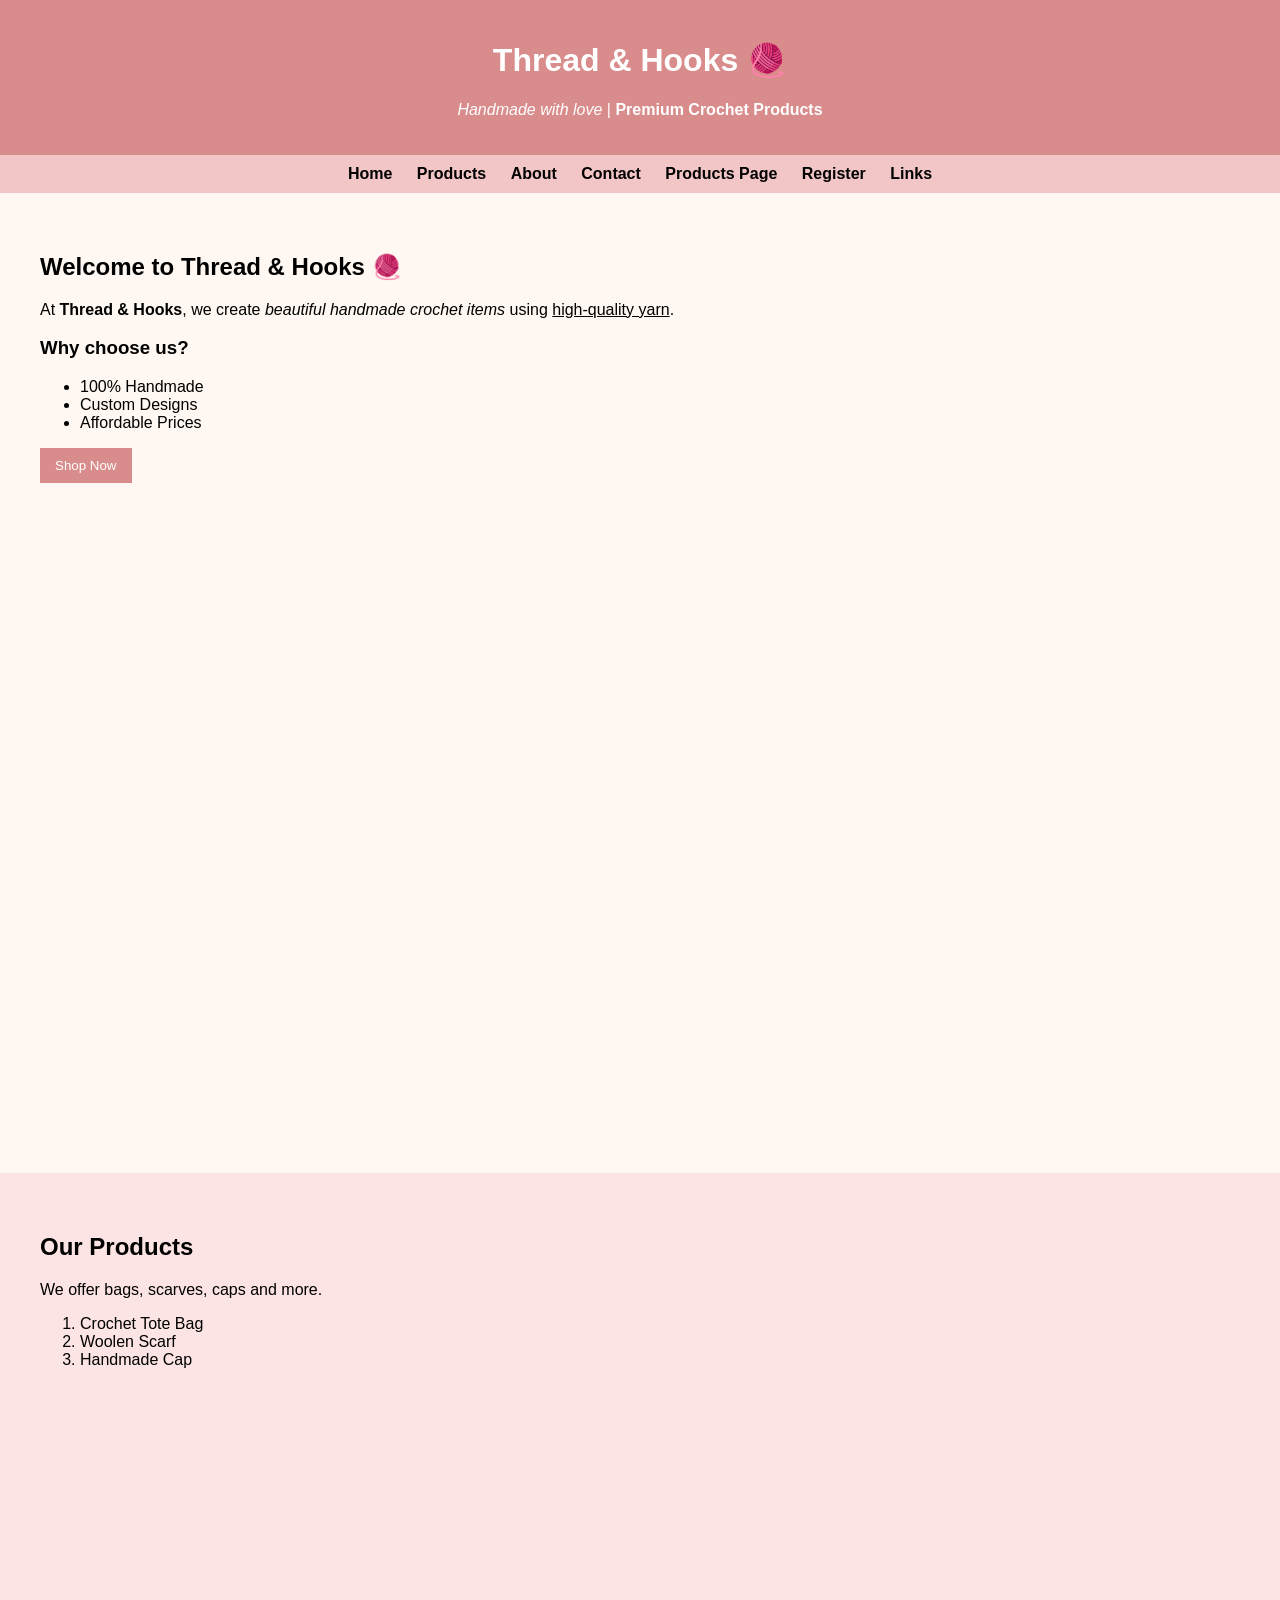
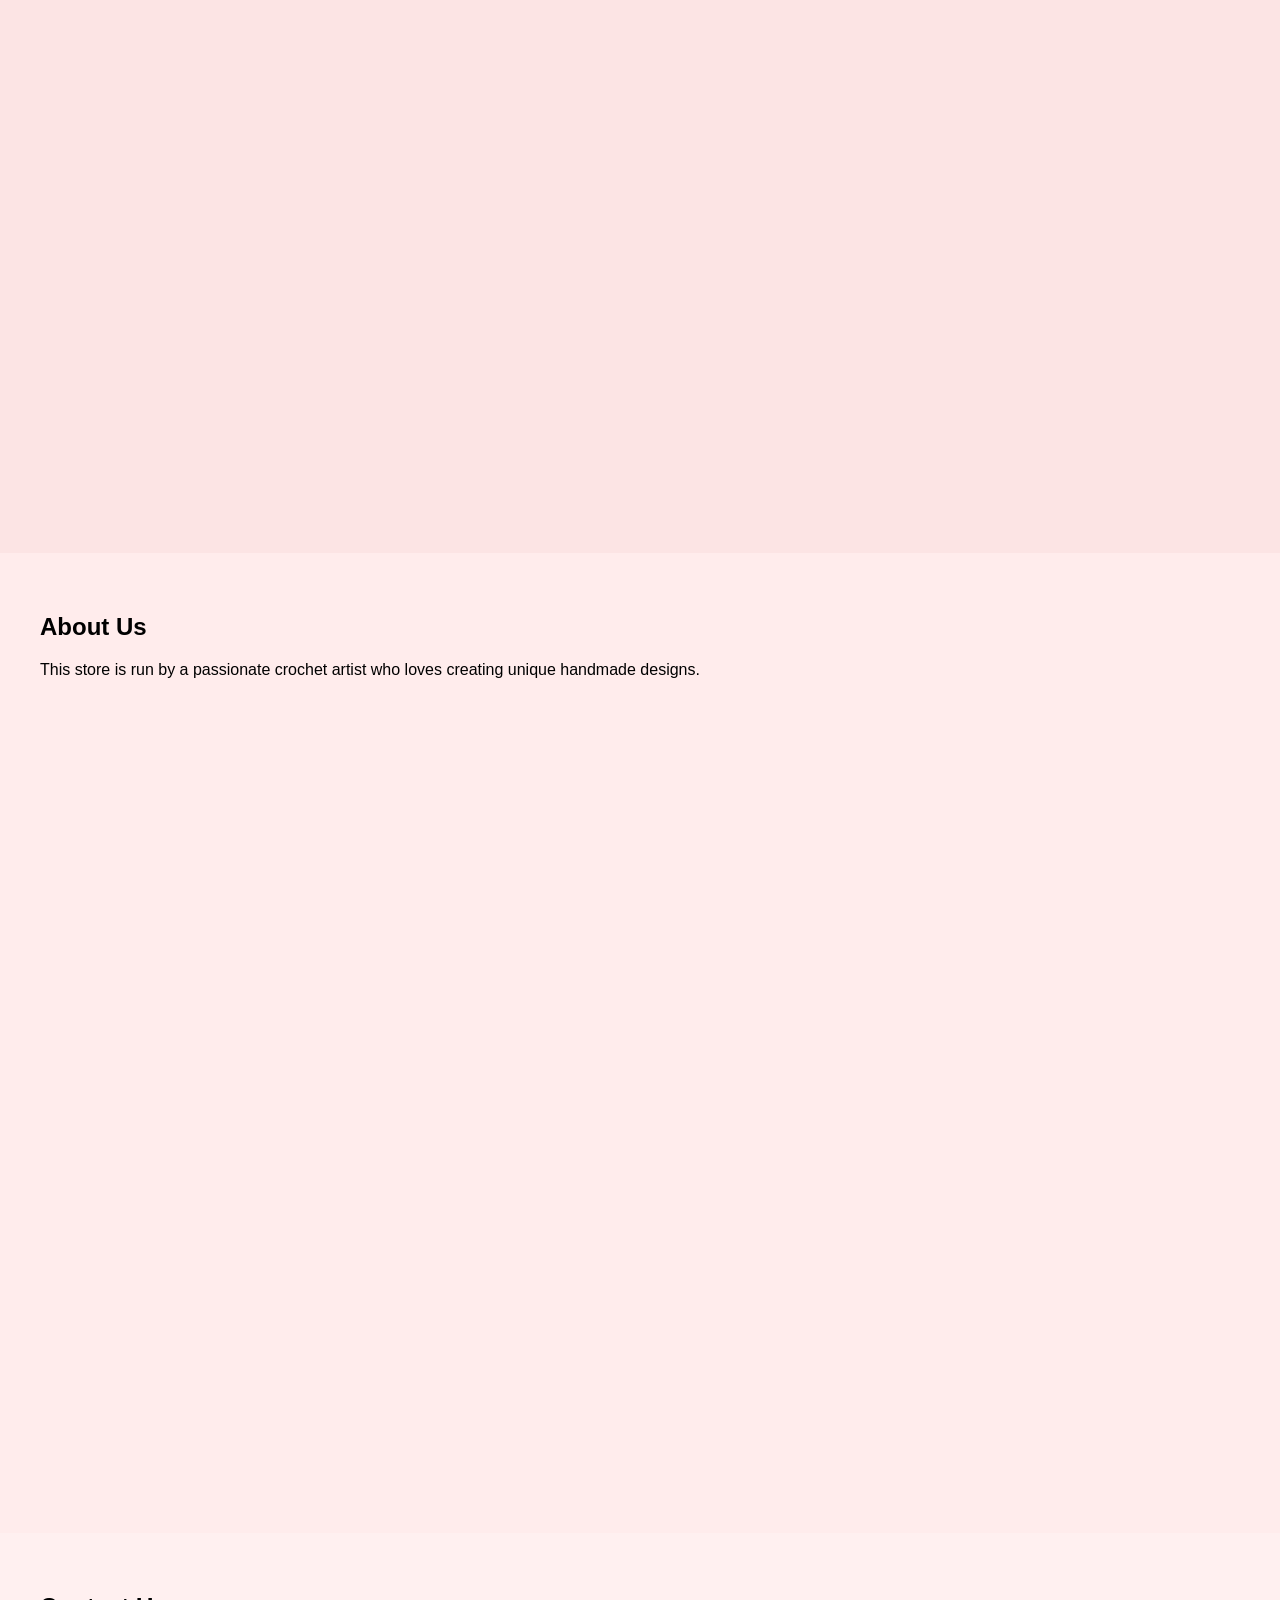
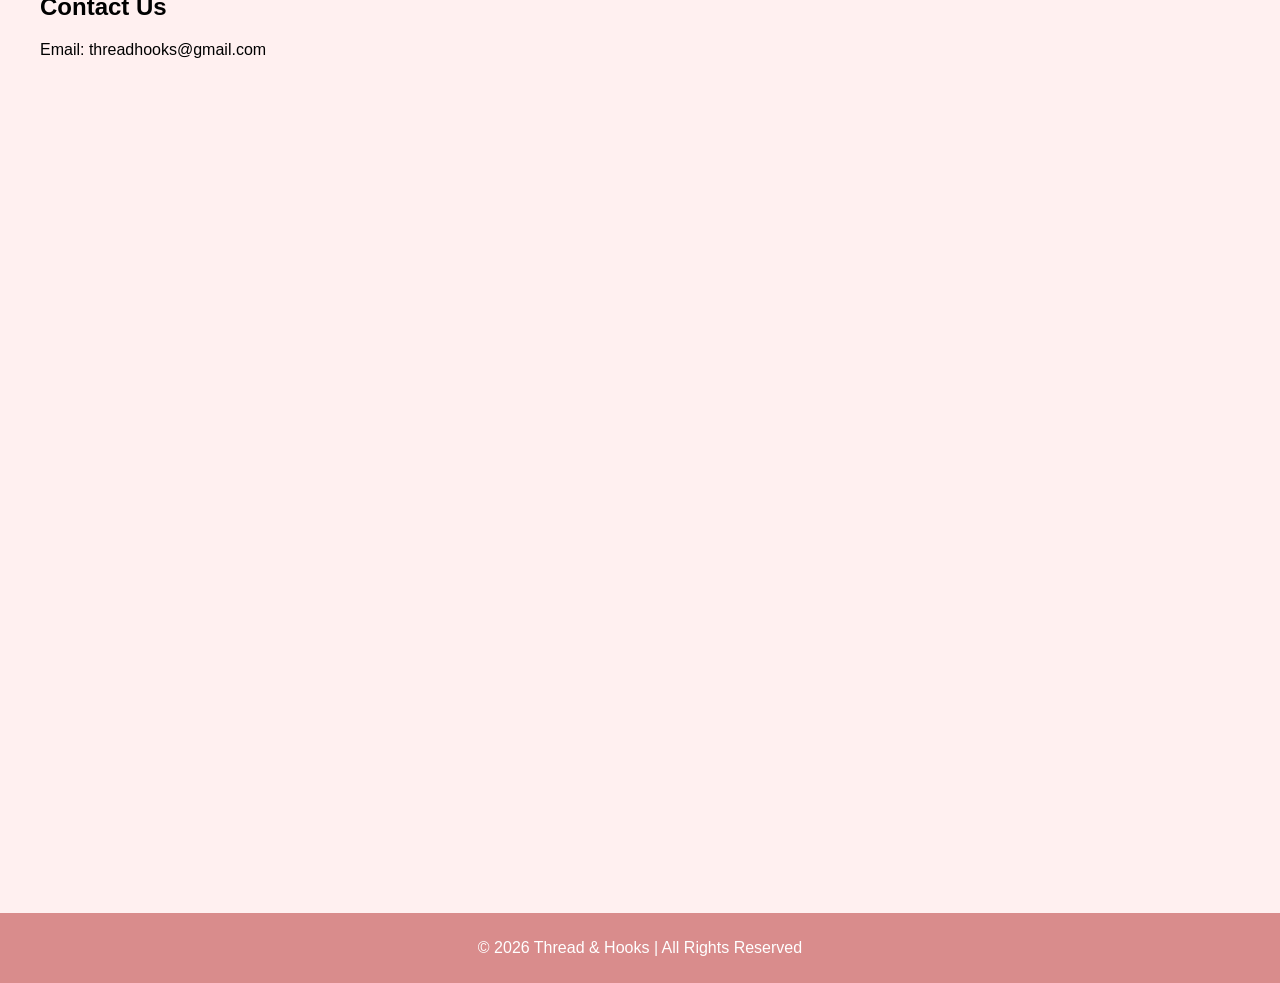
<file: index.html>
<!DOCTYPE html>
<html>
<head>
<meta charset="UTF-8">
    <title>Thread & Hooks</title>

    <style>
        body {
            font-family: Arial;
            margin: 0;
            scroll-behavior: smooth;
            background-color: #fff8f2;
        }

        header {
            background-color: #d98c8c;
            color: white;
            padding: 20px;
            text-align: center;
        }

        nav {
            background-color: #f2c6c6;
            padding: 10px;
            text-align: center;
            position: sticky;
            top: 0;
        }

        nav a {
            margin: 10px;
            text-decoration: none;
            color: black;
            font-weight: bold;
        }

        nav a:hover {
            color: white;
            background-color: #d98c8c;
            padding: 5px;
        }

        section {
            height: 100vh;
            padding: 40px;
        }

        #home { background-color: #fff8f2; }
        #products { background-color: #fce4e4; }
        #about { background-color: #ffecec; }
        #contact { background-color: #fff0f0; }

        .btn {
            background-color: #d98c8c;
            color: white;
            padding: 10px 15px;
            border: none;
            cursor: pointer;
        }

        .btn:hover {
            background-color: #b36b6b;
        }

        footer {
            background-color: #d98c8c;
            color: white;
            text-align: center;
            padding: 10px;
        }
    </style>
</head>

<body>

<!-- Header -->
<header>
    <h1>Thread & Hooks 🧶</h1>
    <p><em>Handmade with love</em> | <strong>Premium Crochet Products</strong></p>
</header>

<!-- Navigation -->
<nav>
    <a href="#home">Home</a>
    <a href="#products">Products</a>
    <a href="#about">About</a>
    <a href="#contact">Contact</a>

    <!-- extra pages -->
    <a href="products.html">Products Page</a>
    <a href="register.html">Register</a>
    <a href="links.html">Links</a>
</nav>

<!-- Sections -->

<section id="home">
    <h2>Welcome to Thread & Hooks 🧶</h2>
    <p>
        At <b>Thread & Hooks</b>, we create <i>beautiful handmade crochet items</i> 
        using <u>high-quality yarn</u>.
    </p>

    <h3>Why choose us?</h3>
    <ul>
        <li>100% Handmade</li>
        <li>Custom Designs</li>
        <li>Affordable Prices</li>
    </ul>

    <button class="btn">Shop Now</button>
</section>

<section id="products">
    <h2>Our Products</h2>
    <p>We offer bags, scarves, caps and more.</p>

    <ol>
        <li>Crochet Tote Bag</li>
        <li>Woolen Scarf</li>
        <li>Handmade Cap</li>
    </ol>
</section>

<section id="about">
    <h2>About Us</h2>
    <p>
        This store is run by a passionate crochet artist who loves creating 
        unique handmade designs.
    </p>
</section>

<section id="contact">
    <h2>Contact Us</h2>
    <p>Email: threadhooks@gmail.com</p>
</section>

<!-- Footer -->
<footer>
    <p>© 2026 Thread & Hooks | All Rights Reserved</p>
</footer>

</body>
</html>
</file>
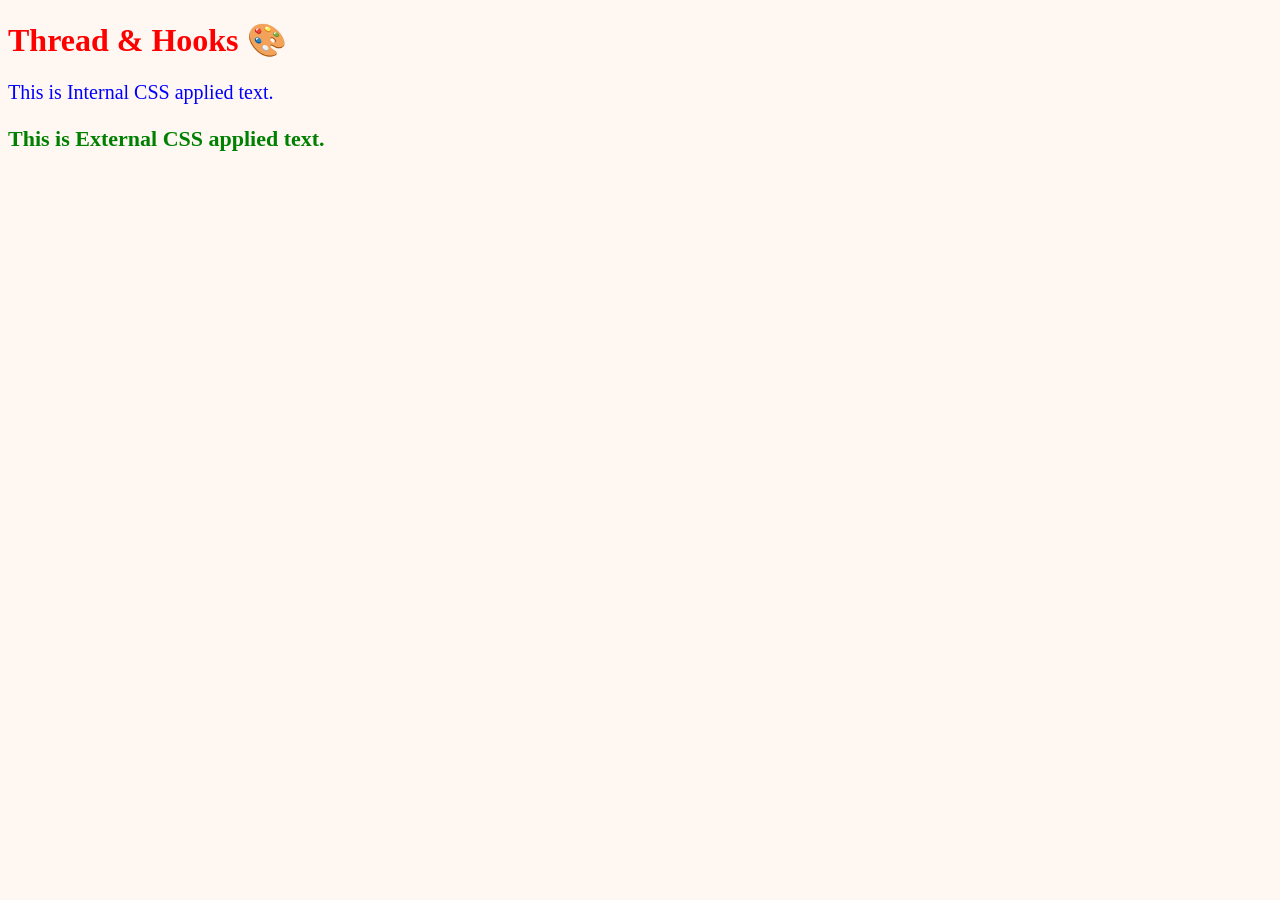
<file: css_demo.html>
<!DOCTYPE html>
<html>
<head>
<meta charset="UTF-8">
    <title>CSS Demo - Thread & Hooks</title>

    <!-- Internal CSS -->
    <style>
        .internal {
            color: blue;
            font-size: 20px;
        }
    </style>

    <!-- External CSS -->
    <link rel="stylesheet" href="style.css">
</head>

<body style="background-color:#fff8f2;"> <!-- Inline CSS -->

    <h1 style="color:red;">Thread & Hooks 🎨</h1> <!-- Inline CSS -->

    <p class="internal">
        This is Internal CSS applied text.
    </p>

    <p class="external">
        This is External CSS applied text.
    </p>

</body>
</html>
</file>
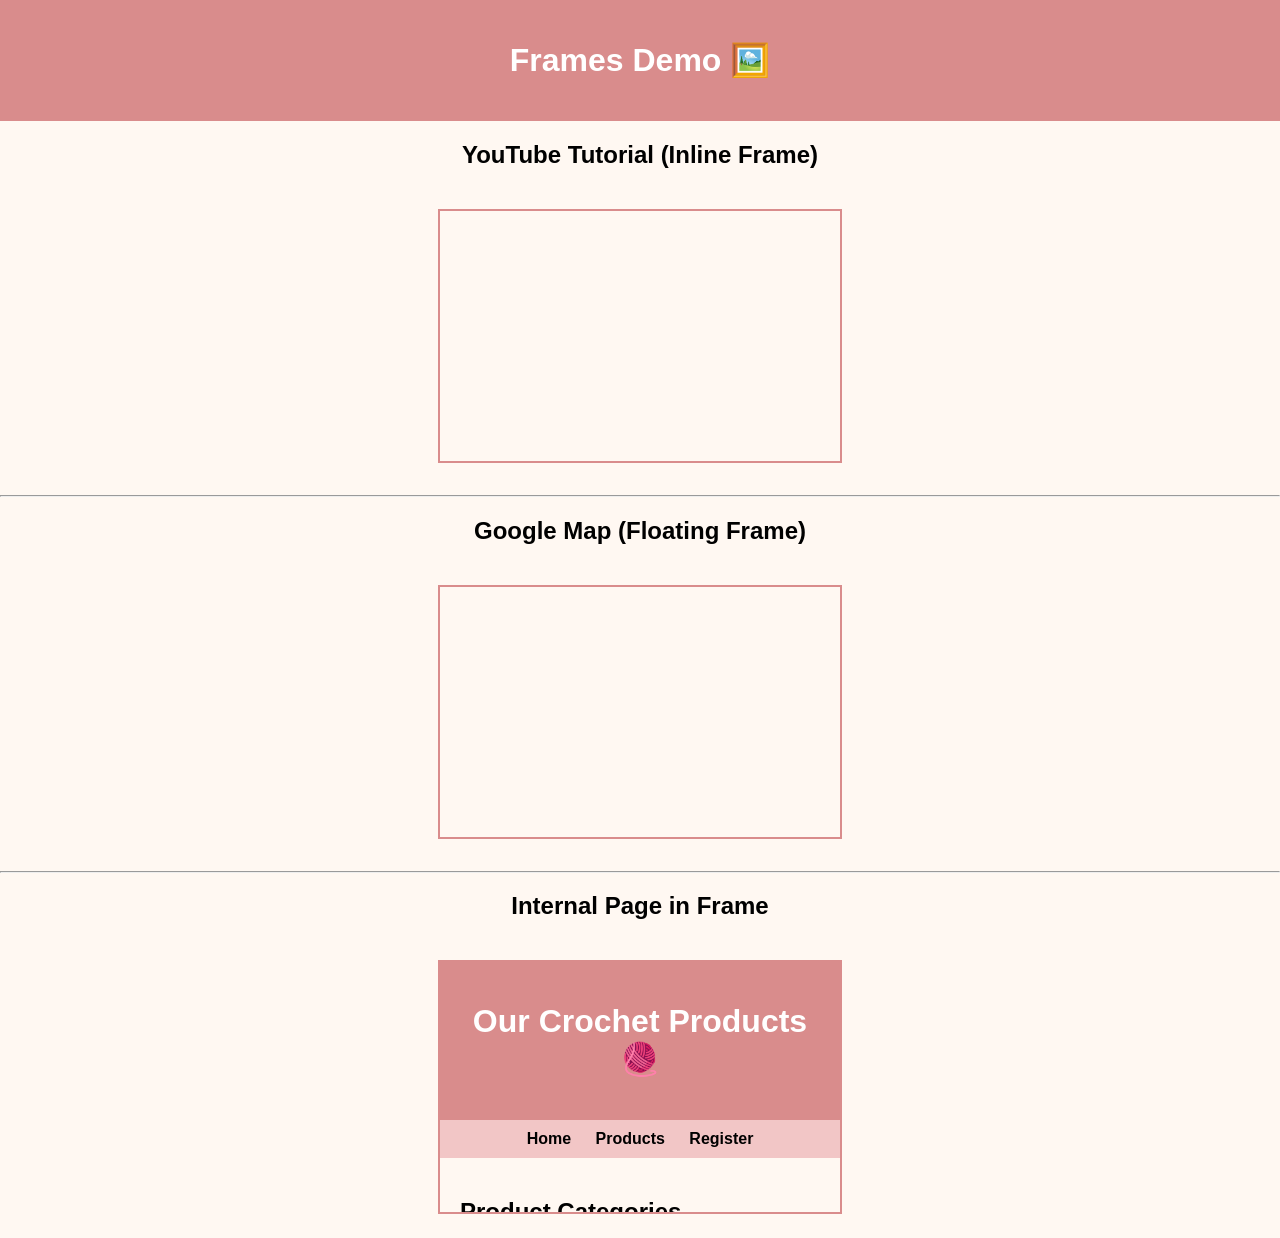
<file: frames.html>
<!DOCTYPE html>
<html>
<head>
<meta charset="UTF-8">
    <title>Frames - Thread & Hooks</title>

    <style>
        body {
            font-family: Arial;
            margin: 0;
            background-color: #fff8f2;
            text-align: center;
        }

        header {
            background-color: #d98c8c;
            color: white;
            padding: 20px;
        }

        iframe {
            margin: 20px;
            border: 2px solid #d98c8c;
        }
    </style>
</head>

<body>

<header>
    <h1>Frames Demo 🖼️</h1>
</header>

<h2>YouTube Tutorial (Inline Frame)</h2>

<!-- YouTube iframe -->
<iframe width="400" height="250" 
src="https://www.youtube.com/embed/5ea4yHn1pME" 
title="Crochet Tutorial">
</iframe>

<hr>

<h2>Google Map (Floating Frame)</h2>

<!-- Google Map iframe -->
<iframe 
    src="https://www.google.com/maps?q=Delhi&output=embed"
    width="400" 
    height="250">
</iframe>

<hr>

<h2>Internal Page in Frame</h2>

<!-- Internal page iframe -->
<iframe src="products.html" width="400" height="250"></iframe>

</body>
</html>
</file>
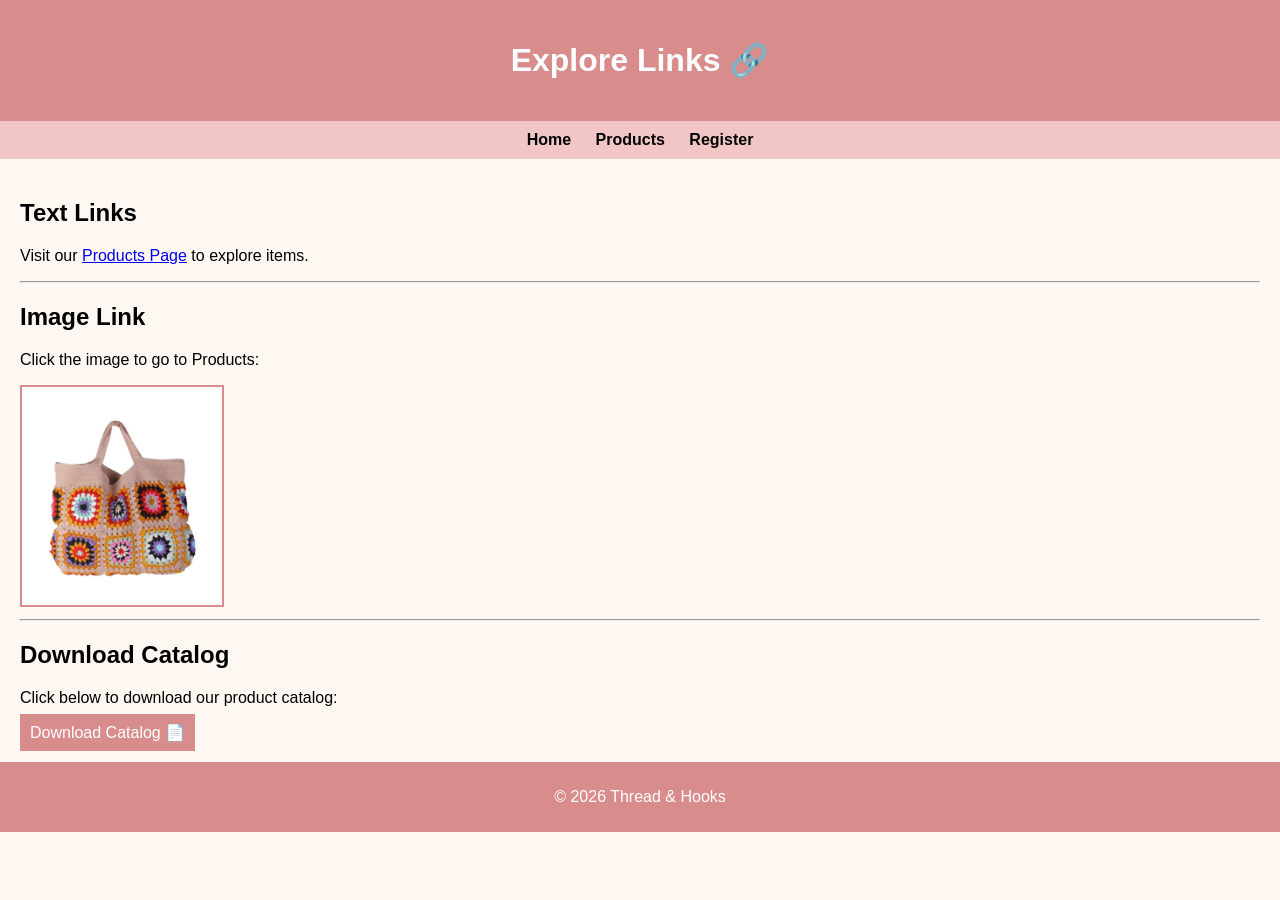
<file: links.html>
<!DOCTYPE html>
<html>
<head>
<meta charset="UTF-8">
    <title>Links - Thread & Hooks</title>

    <style>
        body {
            font-family: Arial;
            background-color: #fff8f2;
            margin: 0;
        }

        header {
            background-color: #d98c8c;
            color: white;
            text-align: center;
            padding: 20px;
        }

        nav {
            background-color: #f2c6c6;
            padding: 10px;
            text-align: center;
        }

        nav a {
            margin: 10px;
            text-decoration: none;
            color: black;
            font-weight: bold;
        }

        nav a:hover {
            color: white;
            background-color: #d98c8c;
            padding: 5px;
        }

        section {
            padding: 20px;
        }

        img {
            width: 200px;
            border: 2px solid #d98c8c;
        }

        img:hover {
            transform: scale(1.05);
        }

        .download-btn {
            background-color: #d98c8c;
            color: white;
            padding: 10px;
            text-decoration: none;
        }

        .download-btn:hover {
            background-color: #b36b6b;
        }
    </style>
</head>

<body>

<header>
    <h1>Explore Links 🔗</h1>
</header>

<nav>
    <a href="index.html">Home</a>
    <a href="products.html">Products</a>
    <a href="register.html">Register</a>
</nav>

<section>

    <h2>Text Links</h2>
    <p>
        Visit our <a href="products.html">Products Page</a> to explore items.
    </p>

    <hr>

    <h2>Image Link</h2>
    <p>Click the image to go to Products:</p>

    <a href="products.html">
        <img src="bag.jpg" alt="Crochet Bag">
    </a>

    <hr>

    <h2>Download Catalog</h2>
    <p>Click below to download our product catalog:</p>

    <a href="catalog.pdf" download class="download-btn">
        Download Catalog 📄
    </a>

</section>

<footer style="background-color:#d98c8c; color:white; text-align:center; padding:10px;">
    <p>© 2026 Thread & Hooks</p>
</footer>

</body>
</html>
</file>
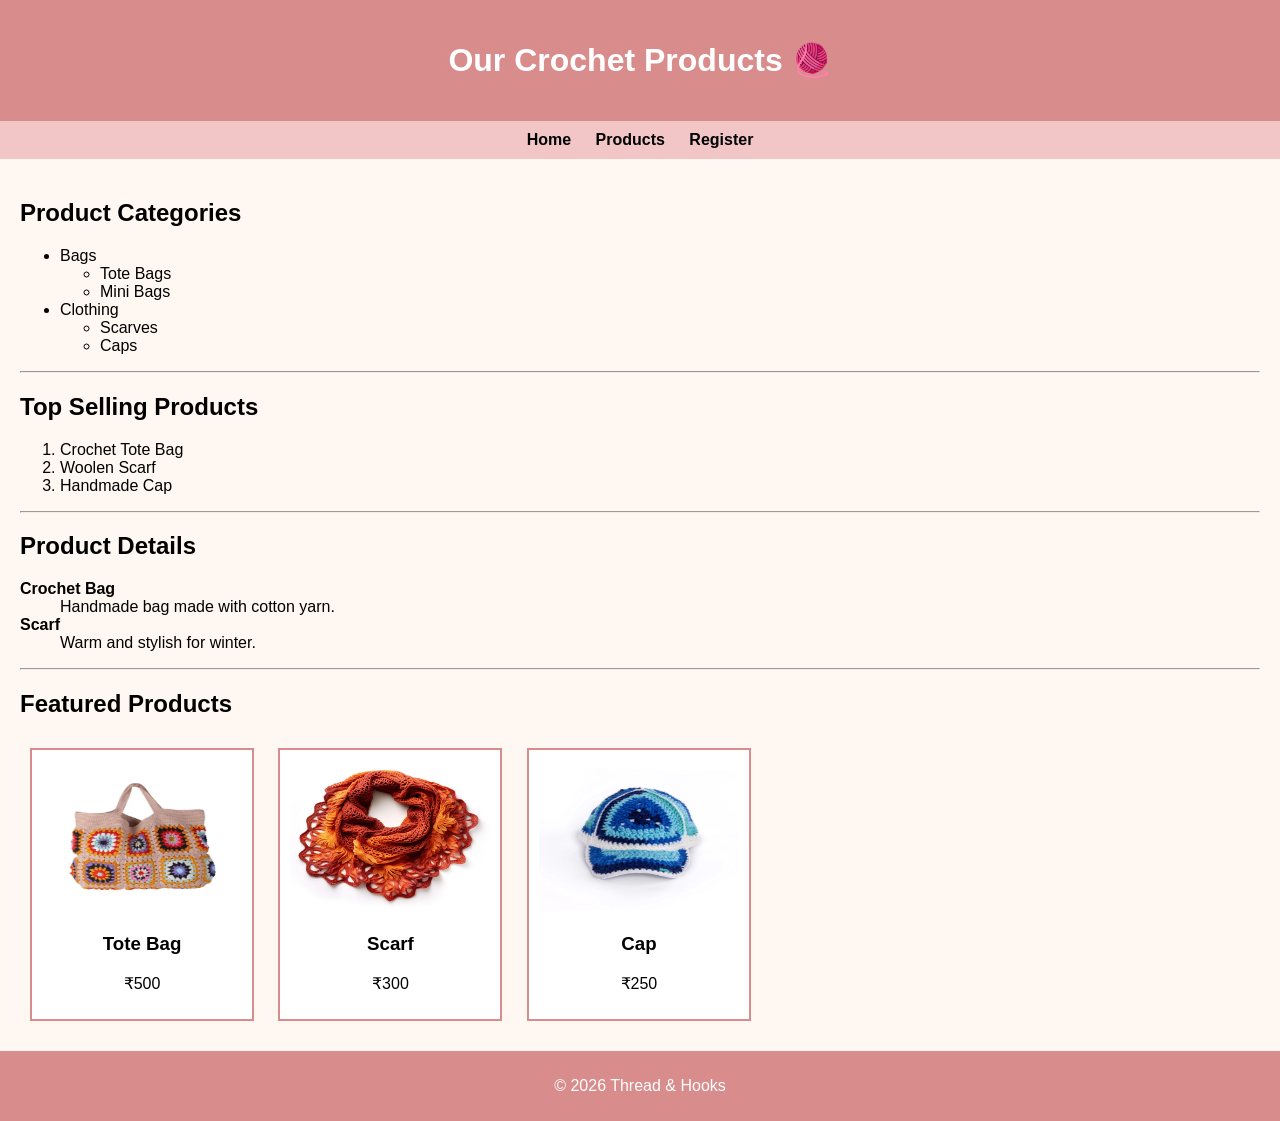
<file: products.html>
<!DOCTYPE html>
<html>
<head>
<meta charset="UTF-8">
    <title>Products - Thread & Hooks</title>

    <style>
        body {
            font-family: Arial;
            background-color: #fff8f2;
            margin: 0;
        }

        header {
            background-color: #d98c8c;
            color: white;
            text-align: center;
            padding: 20px;
        }

        nav {
            background-color: #f2c6c6;
            padding: 10px;
            text-align: center;
        }

        nav a {
            margin: 10px;
            text-decoration: none;
            color: black;
            font-weight: bold;
        }

        nav a:hover {
            color: white;
            background-color: #d98c8c;
            padding: 5px;
        }

        section {
            padding: 20px;
        }

        .product {
            border: 2px solid #d98c8c;
            padding: 10px;
            margin: 10px;
            display: inline-block;
            width: 200px;
            text-align: center;
            background-color: white;
        }

        .product img {
            width: 100%;
            height: 150px;
        }

        .product:hover {
            transform: scale(1.05);
        }

        footer {
            background-color: #d98c8c;
            color: white;
            text-align: center;
            padding: 10px;
        }
    </style>
</head>

<body>

<header>
    <h1>Our Crochet Products 🧶</h1>
</header>

<nav>
    <a href="index.html">Home</a>
    <a href="products.html">Products</a>
    <a href="register.html">Register</a>
</nav>

<section>

    <h2>Product Categories</h2>

    <!-- Unordered + Nested List -->
    <ul>
        <li>Bags
            <ul>
                <li>Tote Bags</li>
                <li>Mini Bags</li>
            </ul>
        </li>
        <li>Clothing
            <ul>
                <li>Scarves</li>
                <li>Caps</li>
            </ul>
        </li>
    </ul>

    <hr>

    <h2>Top Selling Products</h2>

    <!-- Ordered List -->
    <ol>
        <li>Crochet Tote Bag</li>
        <li>Woolen Scarf</li>
        <li>Handmade Cap</li>
    </ol>

    <hr>

    <h2>Product Details</h2>

    <!-- Definition List -->
    <dl>
        <dt><b>Crochet Bag</b></dt>
        <dd>Handmade bag made with cotton yarn.</dd>

        <dt><b>Scarf</b></dt>
        <dd>Warm and stylish for winter.</dd>
    </dl>

    <hr>

    <h2>Featured Products</h2>

    <!-- BONUS: Product Cards -->
    <div class="product">
        <img src="bag.jpg" alt="Bag">
        <h3>Tote Bag</h3>
        <p>₹500</p>
    </div>

    <div class="product">
        <img src="scarf.jpg" alt="Scarf">
        <h3>Scarf</h3>
        <p>₹300</p>
    </div>

    <div class="product">
        <img src="cap.jpg" alt="Cap">
        <h3>Cap</h3>
        <p>₹250</p>
    </div>

</section>

<footer>
    <p>© 2026 Thread & Hooks</p>
</footer>

</body>
</html>
</file>
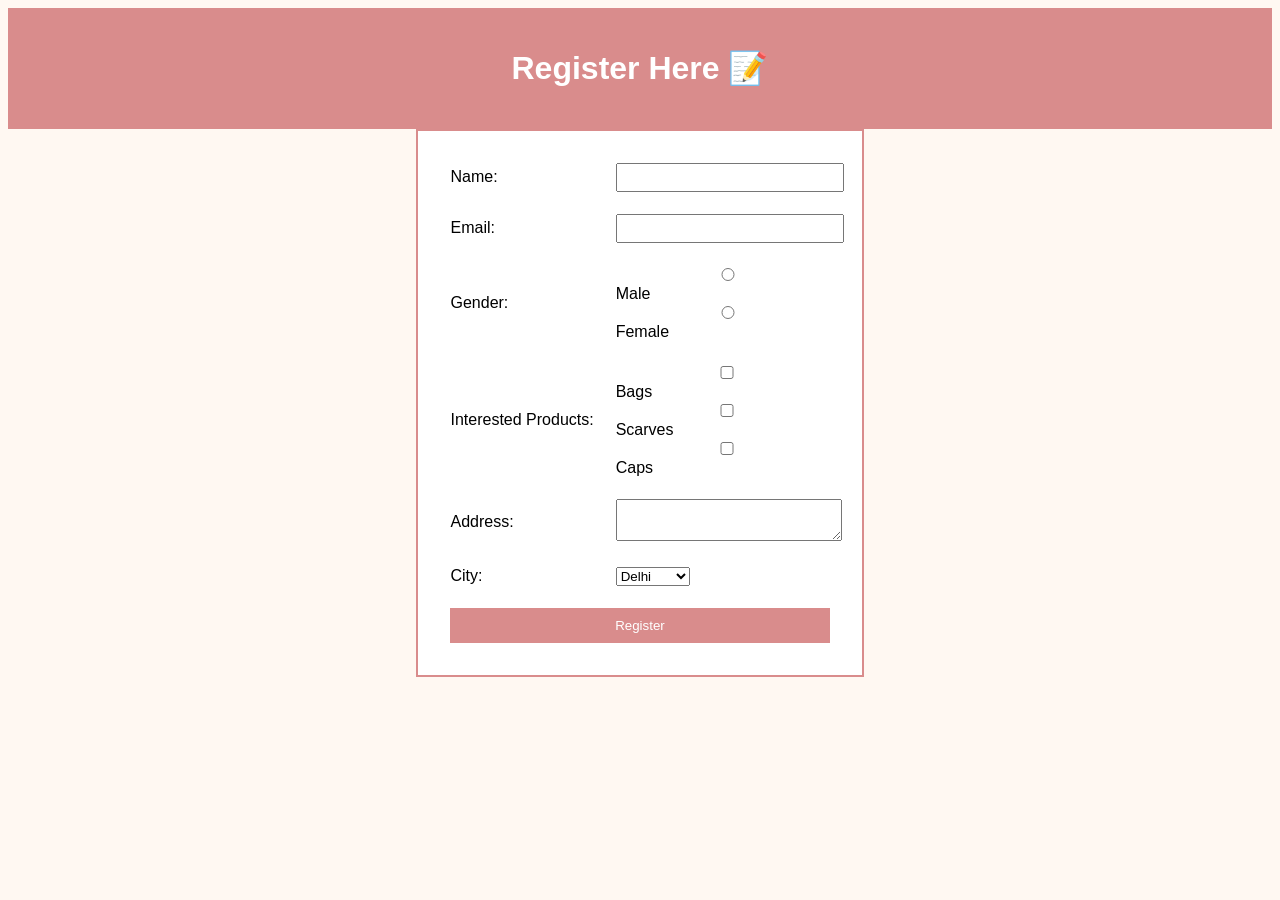
<file: register.html>
<!DOCTYPE html>
<html>
<head>
<meta charset="UTF-8">
    <title>Register - Thread & Hooks</title>

    <style>
        body {
            font-family: Arial;
            background-color: #fff8f2;
        }

        header {
            background-color: #d98c8c;
            color: white;
            text-align: center;
            padding: 20px;
        }

        table {
            margin: auto;
            background-color: white;
            padding: 20px;
            border: 2px solid #d98c8c;
        }

        td {
            padding: 10px;
        }

        input, textarea {
            padding: 5px;
            width: 100%;
        }

        .btn {
            background-color: #d98c8c;
            color: white;
            border: none;
            padding: 10px;
            cursor: pointer;
        }

        .btn:hover {
            background-color: #b36b6b;
        }
    </style>
</head>

<body>

<header>
    <h1>Register Here 📝</h1>
</header>

<form>

<table>

<tr>
    <td>Name:</td>
    <td><input type="text" name="name" required></td>
</tr>

<tr>
    <td>Email:</td>
    <td><input type="email" name="email" required></td>
</tr>

<tr>
    <td>Gender:</td>
    <td>
        <input type="radio" name="gender"> Male
        <input type="radio" name="gender"> Female
    </td>
</tr>

<tr>
    <td>Interested Products:</td>
    <td>
        <input type="checkbox"> Bags
        <input type="checkbox"> Scarves
        <input type="checkbox"> Caps
    </td>
</tr>

<tr>
    <td>Address:</td>
    <td><textarea></textarea></td>
</tr>

<tr>
    <td>City:</td>
    <td>
        <select>
            <option>Delhi</option>
            <option>Gurgaon</option>
            <option>Noida</option>
        </select>
    </td>
</tr>

<tr>
    <td colspan="2" style="text-align:center;">
        <input type="submit" value="Register" class="btn">
    </td>
</tr>

</table>

</form>

</body>
</html>
</file>
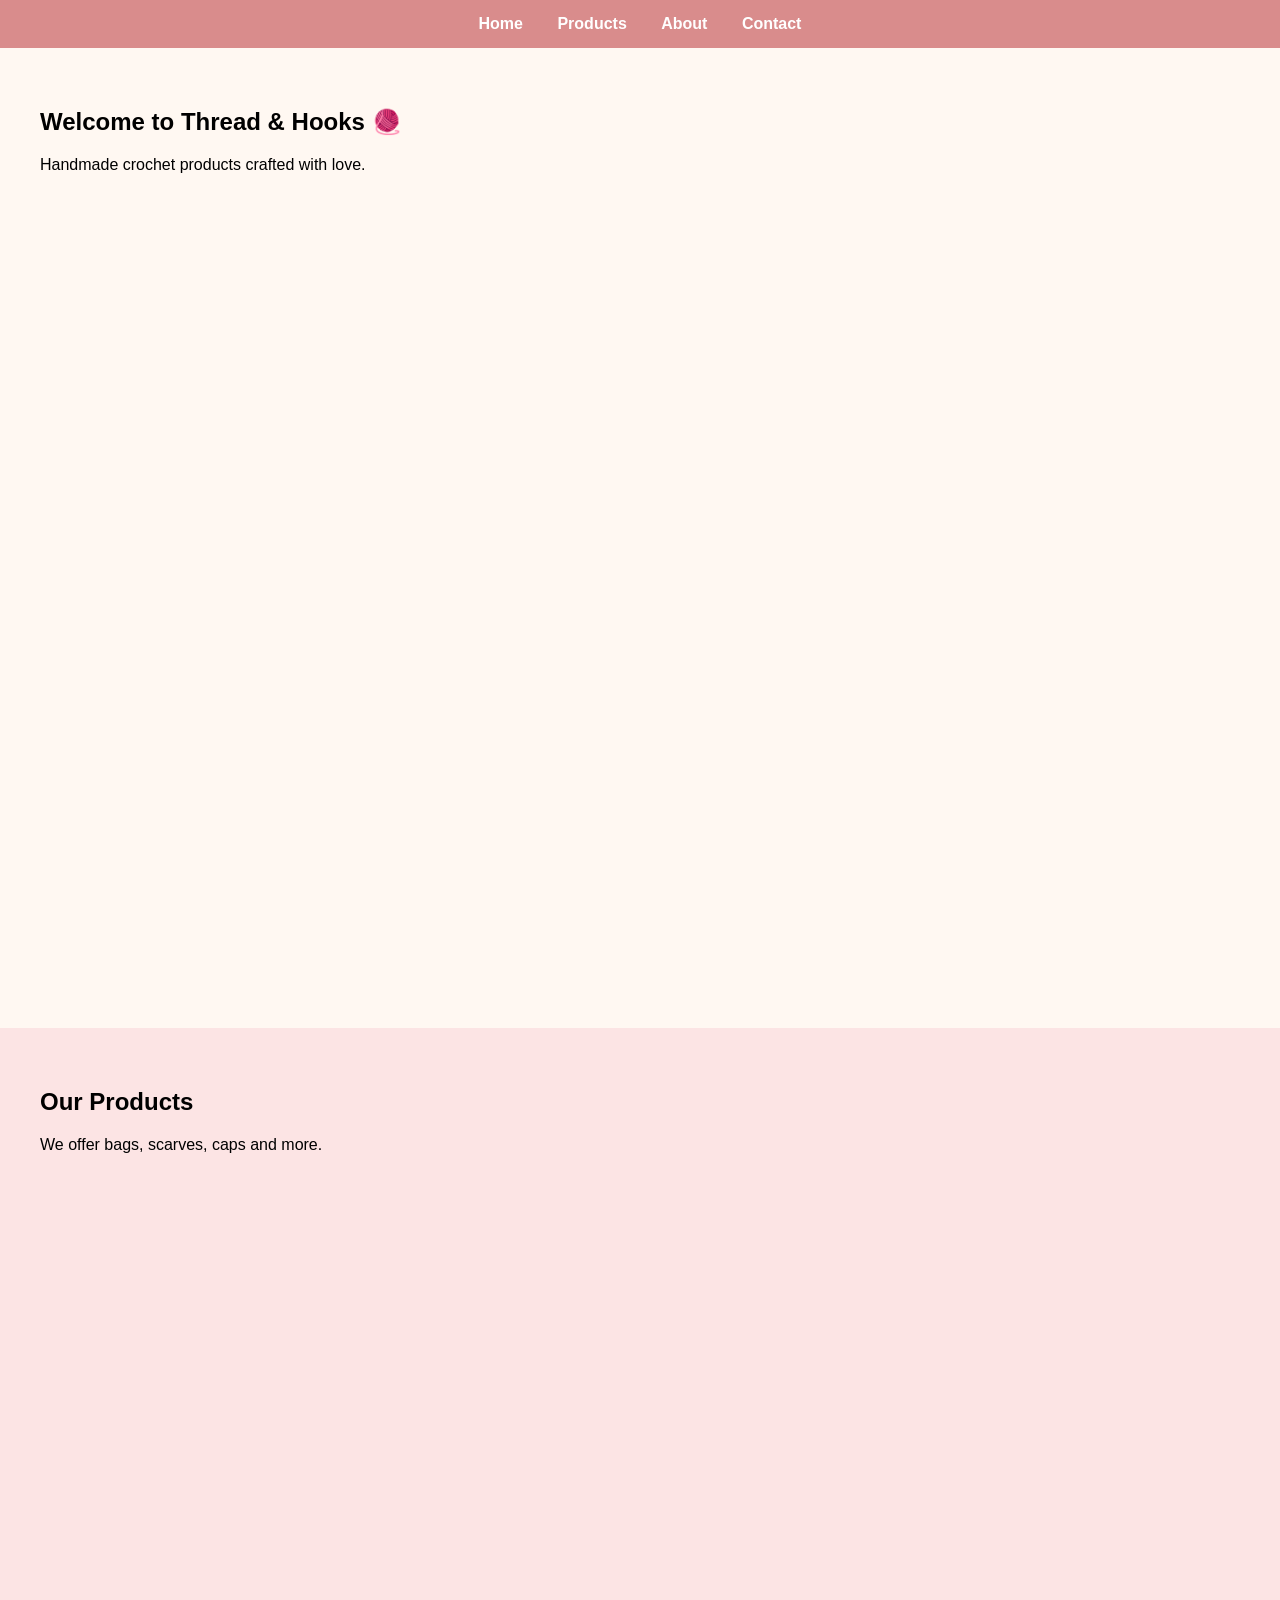
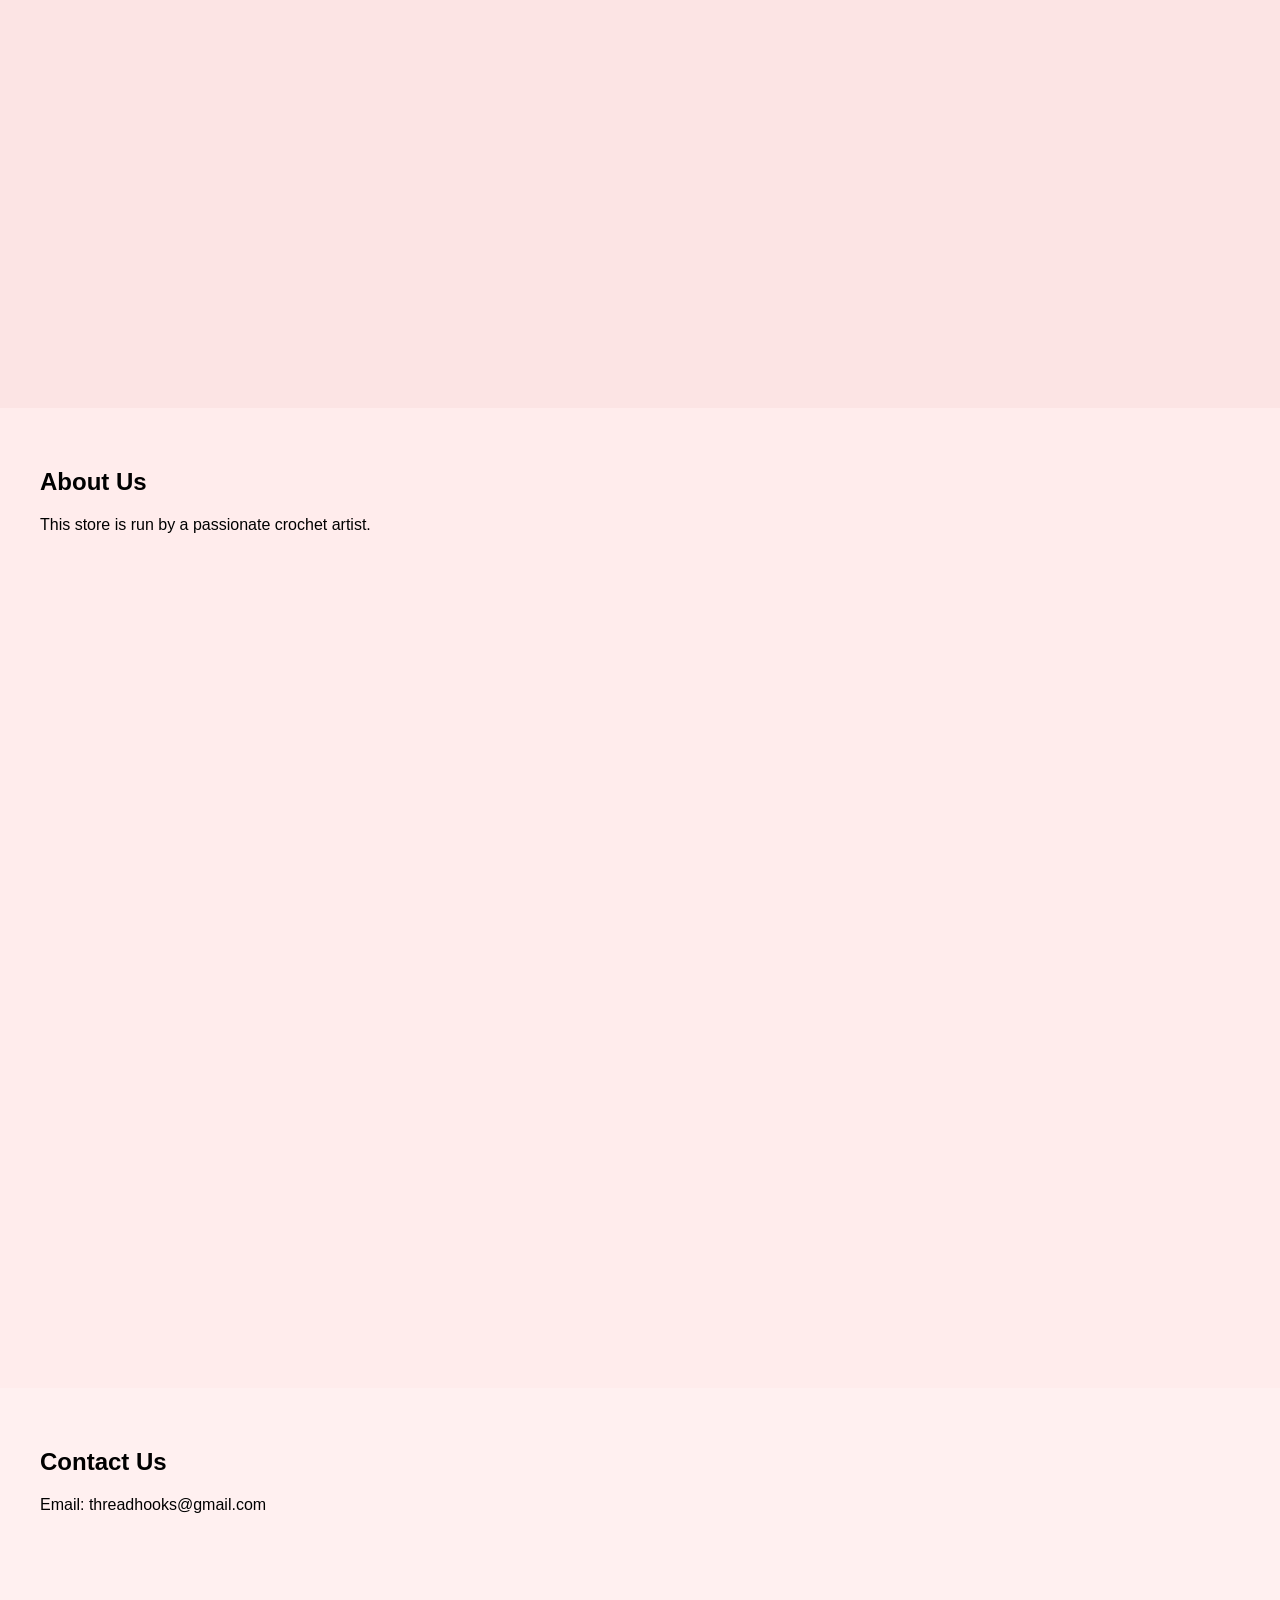
<file: singlepage.html>
<!DOCTYPE html>
<html>
<head>
<meta charset="UTF-8">
    <title>Thread & Hooks - Single Page</title>

    <style>
        body {
            font-family: Arial;
            margin: 0;
            scroll-behavior: smooth; /* smooth scrolling */
        }

        nav {
            background-color: #d98c8c;
            padding: 15px;
            text-align: center;
            position: sticky;
            top: 0;
        }

        nav a {
            color: white;
            margin: 15px;
            text-decoration: none;
            font-weight: bold;
        }

        nav a:hover {
            text-decoration: underline;
        }

        section {
            height: 100vh;
            padding: 40px;
        }

        #home {
            background-color: #fff8f2;
        }

        #products {
            background-color: #fce4e4;
        }

        #about {
            background-color: #ffecec;
        }

        #contact {
            background-color: #fff0f0;
        }
    </style>
</head>

<body>

<!-- Navigation with anchor links -->
<nav>
    <a href="#home">Home</a>
    <a href="#products">Products</a>
    <a href="#about">About</a>
    <a href="#contact">Contact</a>
</nav>

<!-- Sections -->
<section id="home">
    <h1>Welcome to Thread & Hooks 🧶</h1>
    <p>Handmade crochet products crafted with love.</p>
</section>

<section id="products">
    <h1>Our Products</h1>
    <p>We offer bags, scarves, caps and more.</p>
</section>

<section id="about">
    <h1>About Us</h1>
    <p>This store is run by a passionate crochet artist.</p>
</section>

<section id="contact">
    <h1>Contact Us</h1>
    <p>Email: threadhooks@gmail.com</p>
</section>

</body>
</html>
</file>
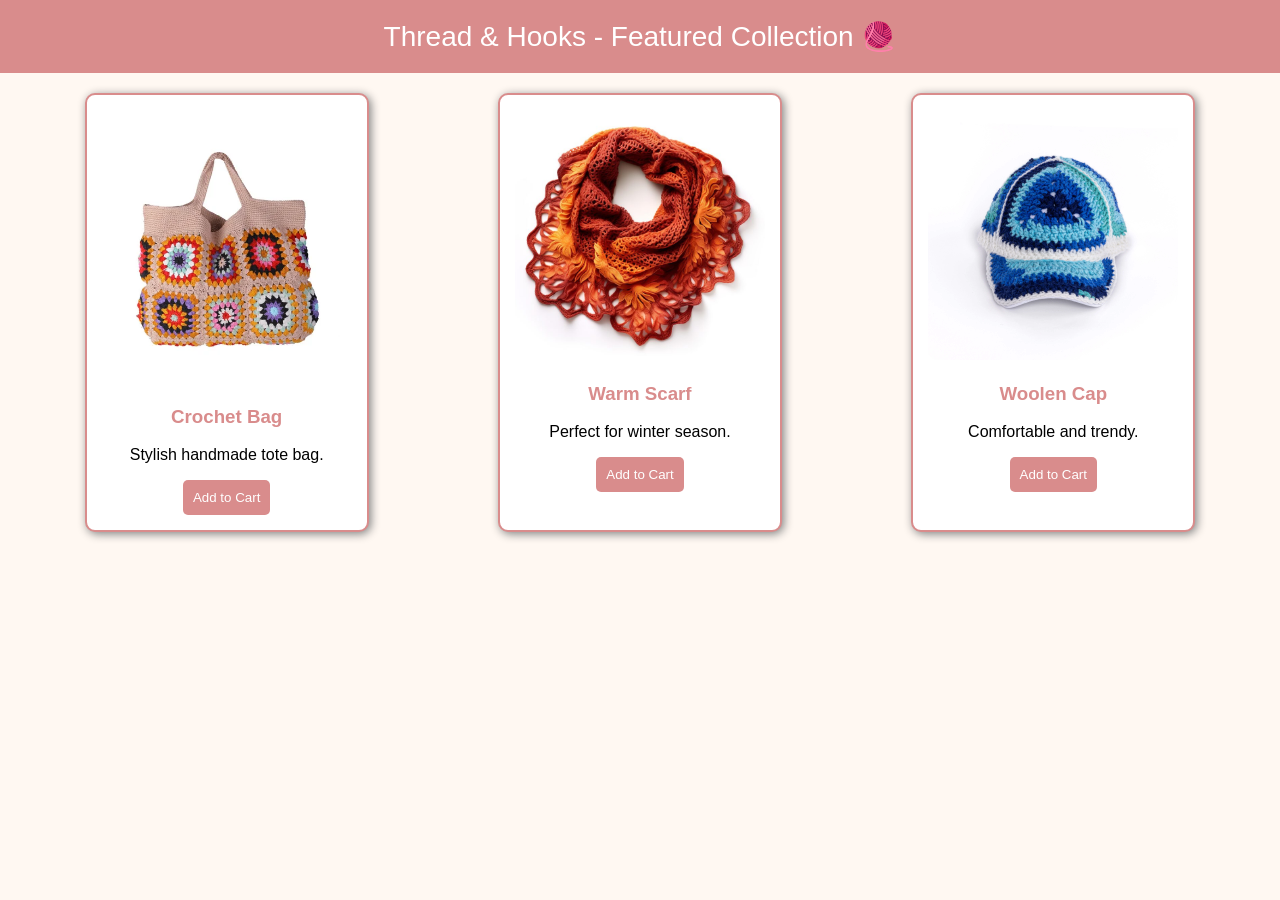
<file: style_demo.html>
<!DOCTYPE html>
<html>
<head>
<meta charset="UTF-8">
    <title>Styled Page - Thread & Hooks</title>

    <style>
        body {
            font-family: 'Arial';
            background-color: #fff8f2;
            margin: 0;
        }

        header {
            background-color: #d98c8c;
            color: white;
            text-align: center;
            padding: 20px;
            font-size: 28px;
        }

        .container {
            display: flex;
            justify-content: space-around;
            margin: 20px;
        }

        .card {
            background-color: white;
            border: 2px solid #d98c8c;
            border-radius: 10px;
            width: 250px;
            padding: 15px;
            text-align: center;
            box-shadow: 2px 2px 10px gray;
        }

        .card img {
            width: 100%;
            border-radius: 10px;
        }

        .card h3 {
            color: #d98c8c;
        }

        .card p {
            font-size: 16px;
        }

        .card button {
            background-color: #d98c8c;
            color: white;
            border: none;
            padding: 10px;
            cursor: pointer;
            border-radius: 5px;
        }

        .card button:hover {
            background-color: #b36b6b;
        }
    </style>
</head>

<body>

<header>
    Thread & Hooks - Featured Collection 🧶
</header>

<div class="container">

    <div class="card">
        <img src="bag.jpg" alt="Bag">
        <h3>Crochet Bag</h3>
        <p>Stylish handmade tote bag.</p>
        <button>Add to Cart</button>
    </div>

    <div class="card">
        <img src="scarf.jpg" alt="Scarf">
        <h3>Warm Scarf</h3>
        <p>Perfect for winter season.</p>
        <button>Add to Cart</button>
    </div>

    <div class="card">
        <img src="cap.jpg" alt="Cap">
        <h3>Woolen Cap</h3>
        <p>Comfortable and trendy.</p>
        <button>Add to Cart</button>
    </div>

</div>

</body>
</html>
</file>
<file: style.css>
.external {
    color: green;
    font-size: 22px;
    font-weight: bold;
}
</file>
